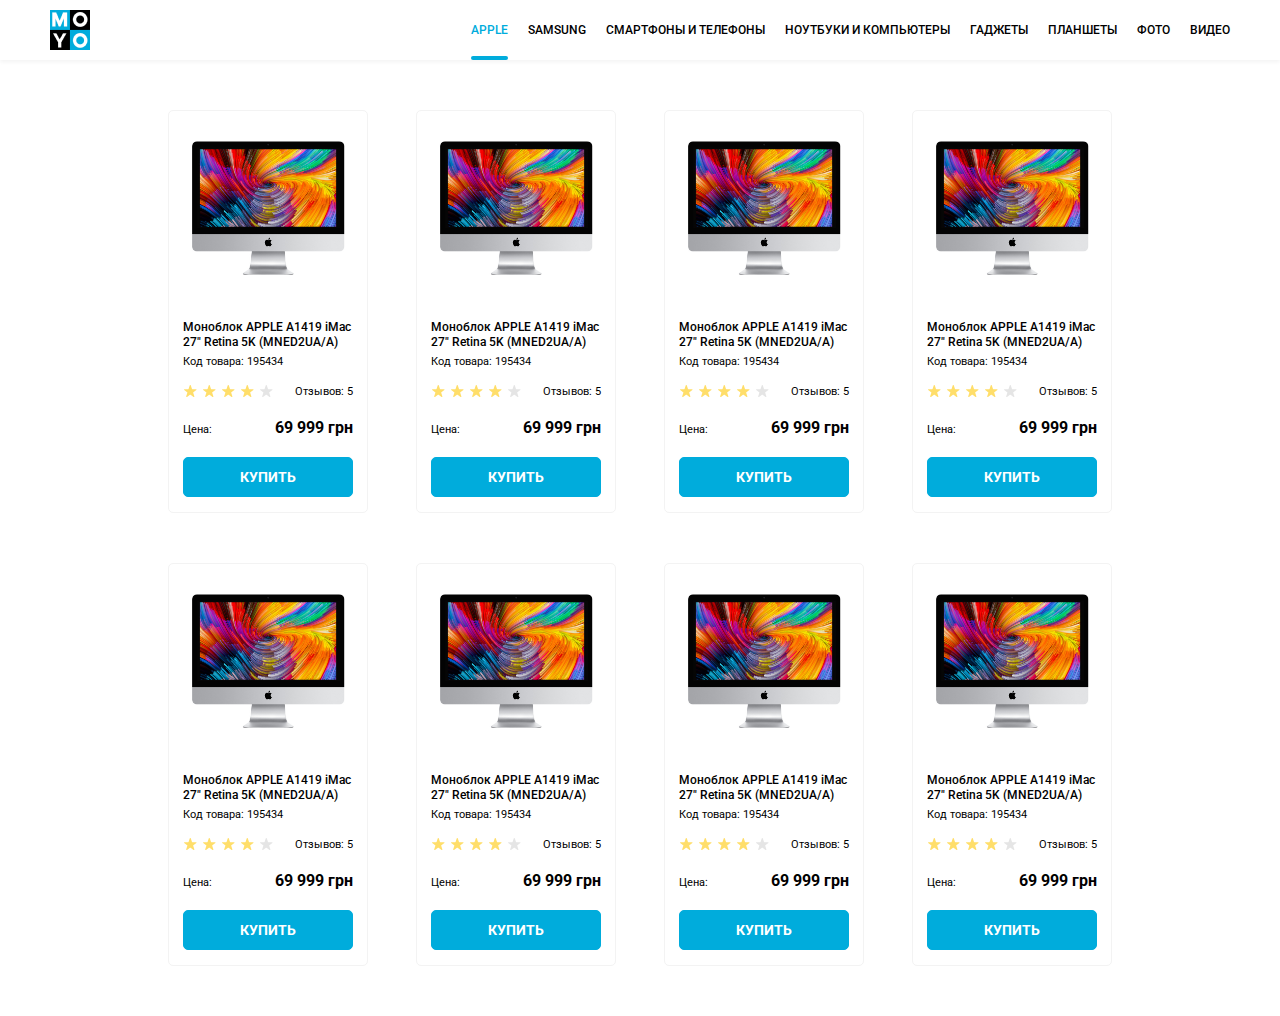
<file: index.html>
<!doctype html><html lang="en"><head><meta charset="UTF-8"><meta name="viewport" content="width=device-width, initial-scale=1.0"><title>Catalog</title><link rel="stylesheet" href="main.2b8731db.css"><link rel="preconnect" href="https://fonts.gstatic.com"><link href="https://fonts.googleapis.com/css2?family=Roboto:wght@400;500;700&display=swap" rel="stylesheet"></head><body> <h1 class="page__visually-hidden"> MOYO Catalog. </h1> <header class="header"> <a class="header__moyo-link" href="#"> <img class="header__logo" src="logo.6c938e44.png" alt="moyo_logo" title="на главную"> </a> <nav class="header__nav nav"> <input class="nav__toggler" type="checkbox" id="nav-toggler"> <label class="nav__toggler-label" for="nav-toggler"> </label> <ul class="nav__list"> <li class="nav__item"> <a class="nav__link nav__link--is-active is-active" href="#"> Apple </a> </li> <li class="nav__item"> <a class="nav__link" href="#"> Samsung </a> </li> <li class="nav__item"> <a class="nav__link" href="#"> Смартфоны и телефоны </a> </li> <li class="nav__item"> <a class="nav__link" href="#" data-qa="nav-hover"> Ноутбуки и компьютеры </a> </li> <li class="nav__item"> <a class="nav__link" href="#"> Гаджеты </a> </li> <li class="nav__item"> <a class="nav__link" href="#"> Планшеты </a> </li> <li class="nav__item"> <a class="nav__link" href="#"> Фото </a> </li> <li class="nav__item"> <a class="nav__link" href="#"> Видео </a> </li> </ul> </nav> </header> <main class="page main"> <div class="page__catalog catalog"> <div class="catalog__card card" data-qa="card"> <img class="card__image" src="imac.2690641a.jpeg" alt="Моноблок APPLE A1419
            iMac 27&quot; Retina 5K
            (MNED2UA/A)"> <h2 class="card__name"> Моноблок APPLE A1419 iMac 27" Retina 5K (MNED2UA/A) </h2> <p class="card__code"> Код товара: 195434 </p> <div class="card__rating rating"> <div class="card__stars stars stars--4"> <div class="stars__star"> </div> <div class="stars__star"> </div> <div class="stars__star"> </div> <div class="stars__star"> </div> <div class="stars__star"> </div> </div> <p class="card__review"> Отзывов: 5 </p> </div> <div class="card__price"> <p class="card__price-tag"> Цена: </p> <div class="card__price-value"> 69 999 грн </div> </div> <a href="#" class="card__link" data-qa="card-hover"> купить </a> </div> <div class="catalog__card card"> <img src="imac.2690641a.jpeg" alt="Моноблок APPLE A1419
            iMac 27&quot; Retina 5K
            (MNED2UA/A)" class="card__image"> <h2 class="card__name"> Моноблок APPLE A1419 iMac 27" Retina 5K (MNED2UA/A) </h2> <p class="card__code"> Код товара: 195434 </p> <div class="card__rating"> <div class="card__stars stars stars--4"> <div class="stars__star"> </div> <div class="stars__star"> </div> <div class="stars__star"> </div> <div class="stars__star"> </div> <div class="stars__star"> </div> </div> <p class="card__review"> Отзывов: 5 </p> </div> <div class="card__price"> <p class="card__price-tag"> Цена: </p> <div class="card__price-value"> 69 999 грн </div> </div> <a href="#" class="card__link"> купить </a> </div> <div class="catalog__card card"> <img src="imac.2690641a.jpeg" alt="Моноблок APPLE A1419
            iMac 27&quot; Retina 5K
            (MNED2UA/A)" class="card__image"> <h2 class="card__name"> Моноблок APPLE A1419 iMac 27" Retina 5K (MNED2UA/A) </h2> <p class="card__code"> Код товара: 195434 </p> <div class="card__rating"> <div class="card__stars stars stars--4"> <div class="stars__star"> </div> <div class="stars__star"> </div> <div class="stars__star"> </div> <div class="stars__star"> </div> <div class="stars__star"> </div> </div> <p class="card__review"> Отзывов: 5 </p> </div> <div class="card__price"> <p class="card__price-tag"> Цена: </p> <div class="card__price-value"> 69 999 грн </div> </div> <a href="#" class="card__link"> купить </a> </div> <div class="catalog__card card"> <img src="imac.2690641a.jpeg" alt="Моноблок APPLE A1419
            iMac 27&quot; Retina 5K
            (MNED2UA/A)" class="card__image"> <h2 class="card__name"> Моноблок APPLE A1419 iMac 27" Retina 5K (MNED2UA/A) </h2> <p class="card__code"> Код товара: 195434 </p> <div class="card__rating"> <div class="card__stars stars stars--4"> <div class="stars__star"> </div> <div class="stars__star"> </div> <div class="stars__star"> </div> <div class="stars__star"> </div> <div class="stars__star"> </div> </div> <p class="card__review"> Отзывов: 5 </p> </div> <div class="card__price"> <p class="card__price-tag"> Цена: </p> <div class="card__price-value"> 69 999 грн </div> </div> <a href="#" class="card__link"> купить </a> </div> <div class="catalog__card card"> <img src="imac.2690641a.jpeg" alt="Моноблок APPLE A1419
            iMac 27&quot; Retina 5K
            (MNED2UA/A)" class="card__image"> <h2 class="card__name"> Моноблок APPLE A1419 iMac 27" Retina 5K (MNED2UA/A) </h2> <p class="card__code"> Код товара: 195434 </p> <div class="card__rating"> <div class="card__stars stars stars--4"> <div class="stars__star"> </div> <div class="stars__star"> </div> <div class="stars__star"> </div> <div class="stars__star"> </div> <div class="stars__star"> </div> </div> <p class="card__review"> Отзывов: 5 </p> </div> <div class="card__price"> <p class="card__price-tag"> Цена: </p> <div class="card__price-value"> 69 999 грн </div> </div> <a href="#" class="card__link"> купить </a> </div> <div class="catalog__card card"> <img src="imac.2690641a.jpeg" alt="Моноблок APPLE A1419
            iMac 27&quot; Retina 5K
            (MNED2UA/A)" class="card__image"> <h2 class="card__name"> Моноблок APPLE A1419 iMac 27" Retina 5K (MNED2UA/A) </h2> <p class="card__code"> Код товара: 195434 </p> <div class="card__rating"> <div class="card__stars stars stars--4"> <div class="stars__star"> </div> <div class="stars__star"> </div> <div class="stars__star"> </div> <div class="stars__star"> </div> <div class="stars__star"> </div> </div> <p class="card__review"> Отзывов: 5 </p> </div> <div class="card__price"> <p class="card__price-tag"> Цена: </p> <div class="card__price-value"> 69 999 грн </div> </div> <a href="#" class="card__link"> купить </a> </div> <div class="catalog__card card"> <img src="imac.2690641a.jpeg" alt="Моноблок APPLE A1419
            iMac 27&quot; Retina 5K
            (MNED2UA/A)" class="card__image"> <h2 class="card__name"> Моноблок APPLE A1419 iMac 27" Retina 5K (MNED2UA/A) </h2> <p class="card__code"> Код товара: 195434 </p> <div class="card__rating"> <div class="card__stars stars stars--4"> <div class="stars__star"> </div> <div class="stars__star"> </div> <div class="stars__star"> </div> <div class="stars__star"> </div> <div class="stars__star"> </div> </div> <p class="card__review"> Отзывов: 5 </p> </div> <div class="card__price"> <p class="card__price-tag"> Цена: </p> <div class="card__price-value"> 69 999 грн </div> </div> <a href="#" class="card__link"> купить </a> </div> <div class="catalog__card card"> <img src="imac.2690641a.jpeg" alt="Моноблок APPLE A1419
            iMac 27&quot; Retina 5K
            (MNED2UA/A)" class="card__image"> <h2 class="card__name"> Моноблок APPLE A1419 iMac 27" Retina 5K (MNED2UA/A) </h2> <p class="card__code"> Код товара: 195434 </p> <div class="card__rating"> <div class="card__stars stars stars--4"> <div class="stars__star"> </div> <div class="stars__star"> </div> <div class="stars__star"> </div> <div class="stars__star"> </div> <div class="stars__star"> </div> </div> <p class="card__review"> Отзывов: 5 </p> </div> <div class="card__price"> <p class="card__price-tag"> Цена: </p> <div class="card__price-value"> 69 999 грн </div> </div> <a href="#" class="card__link"> купить </a> </div> </div> </main> </body></html>
</file>
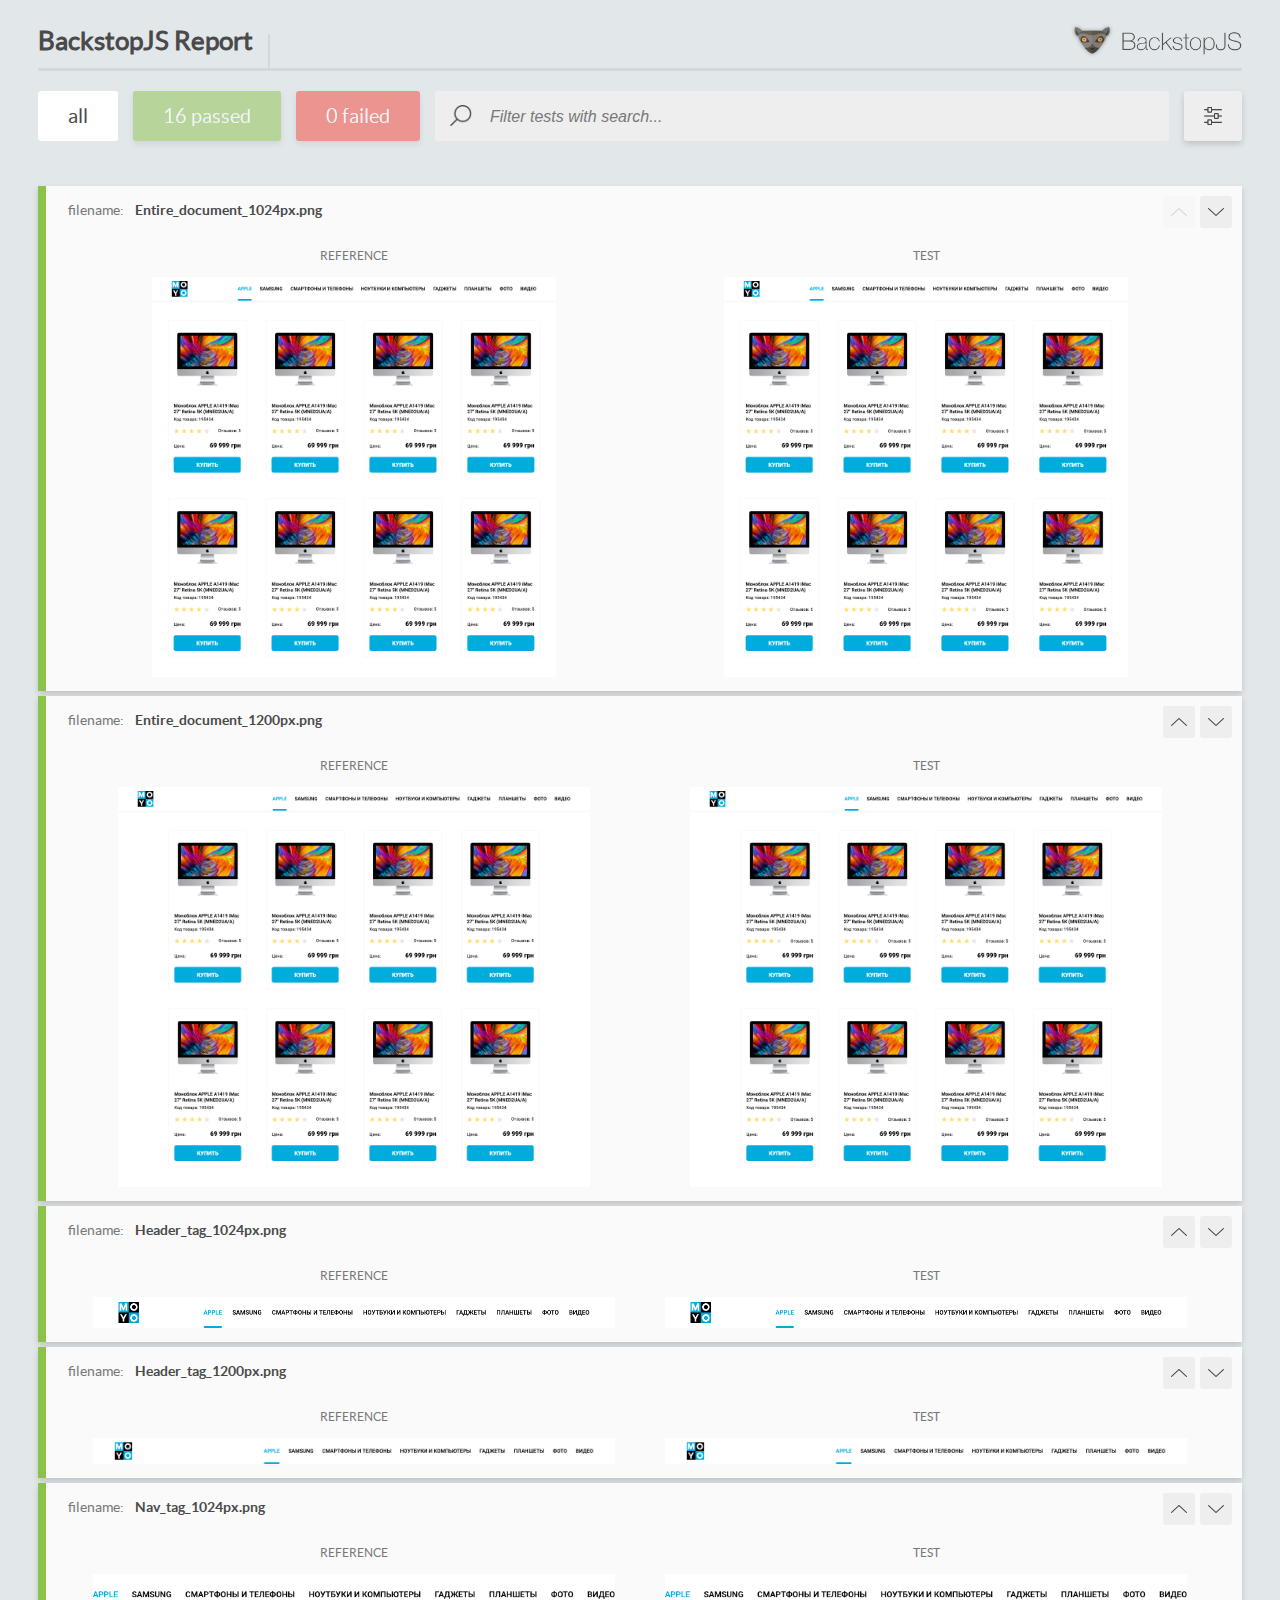
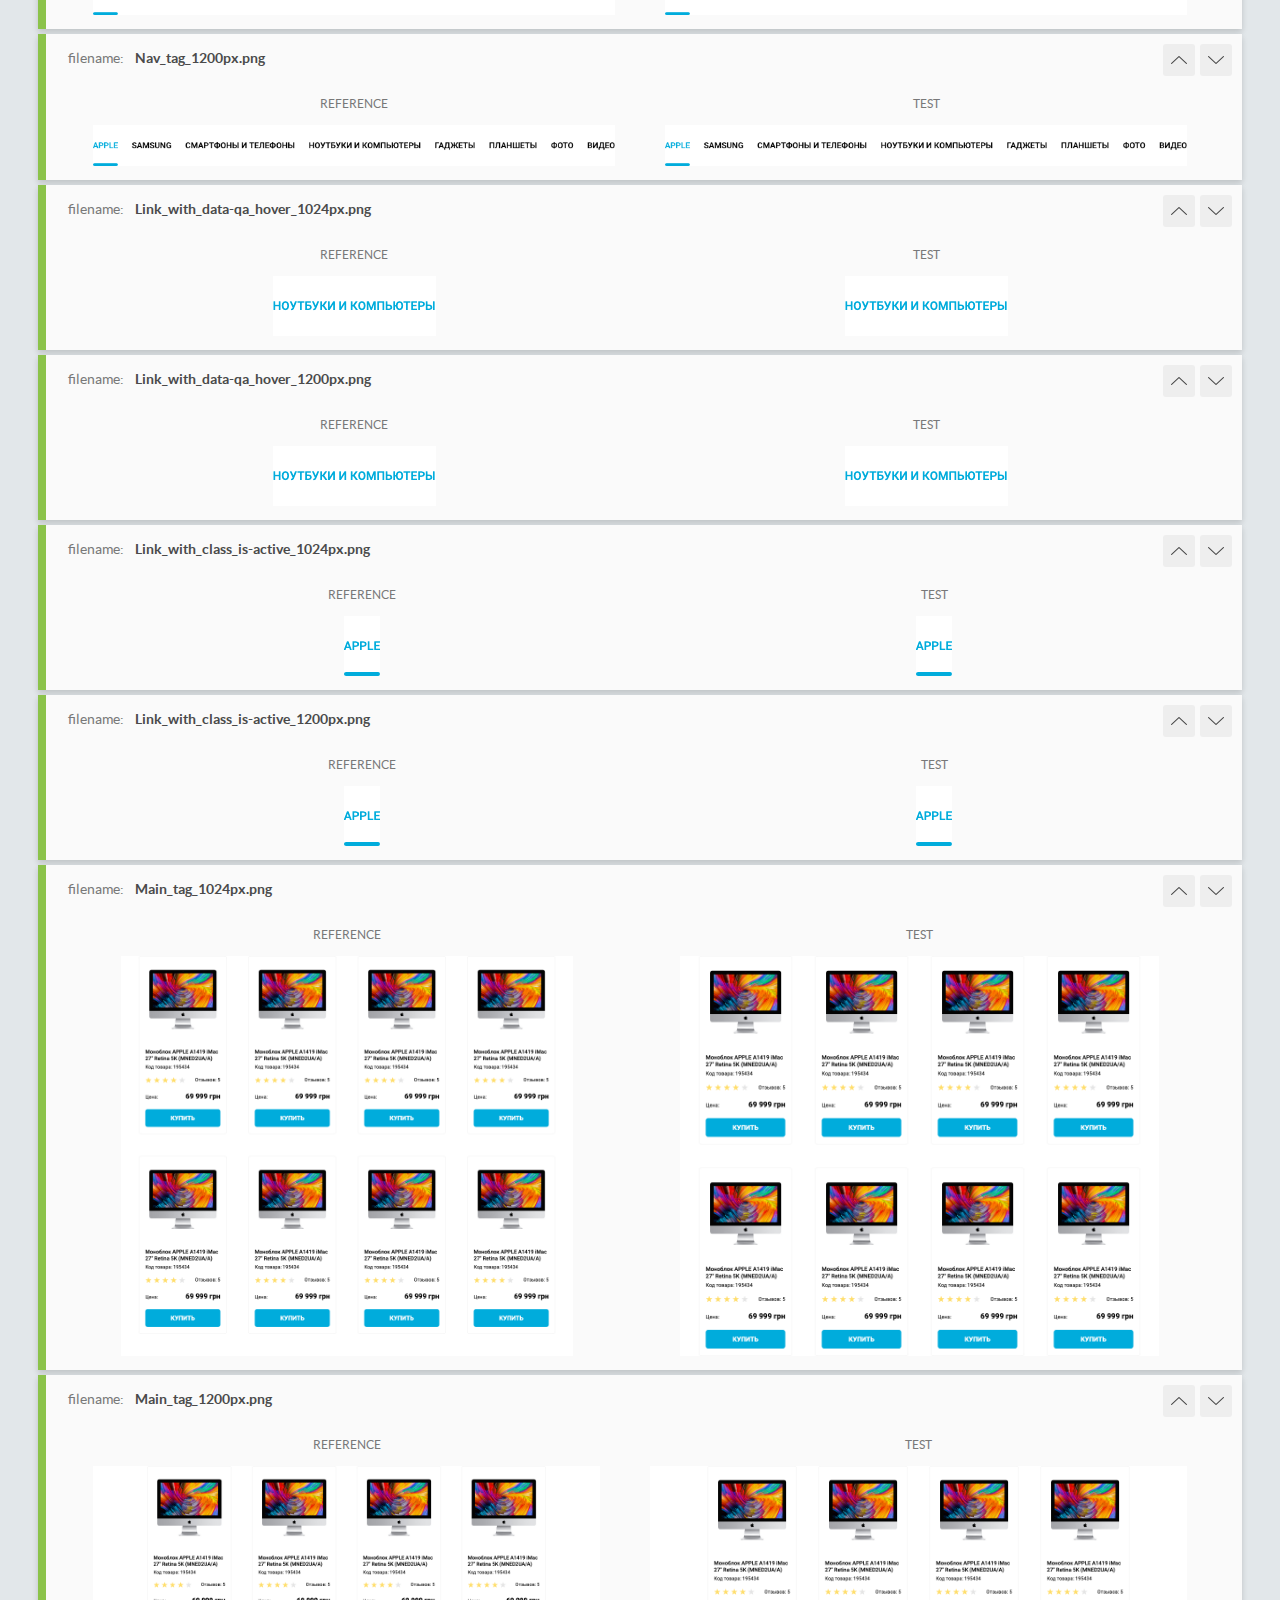
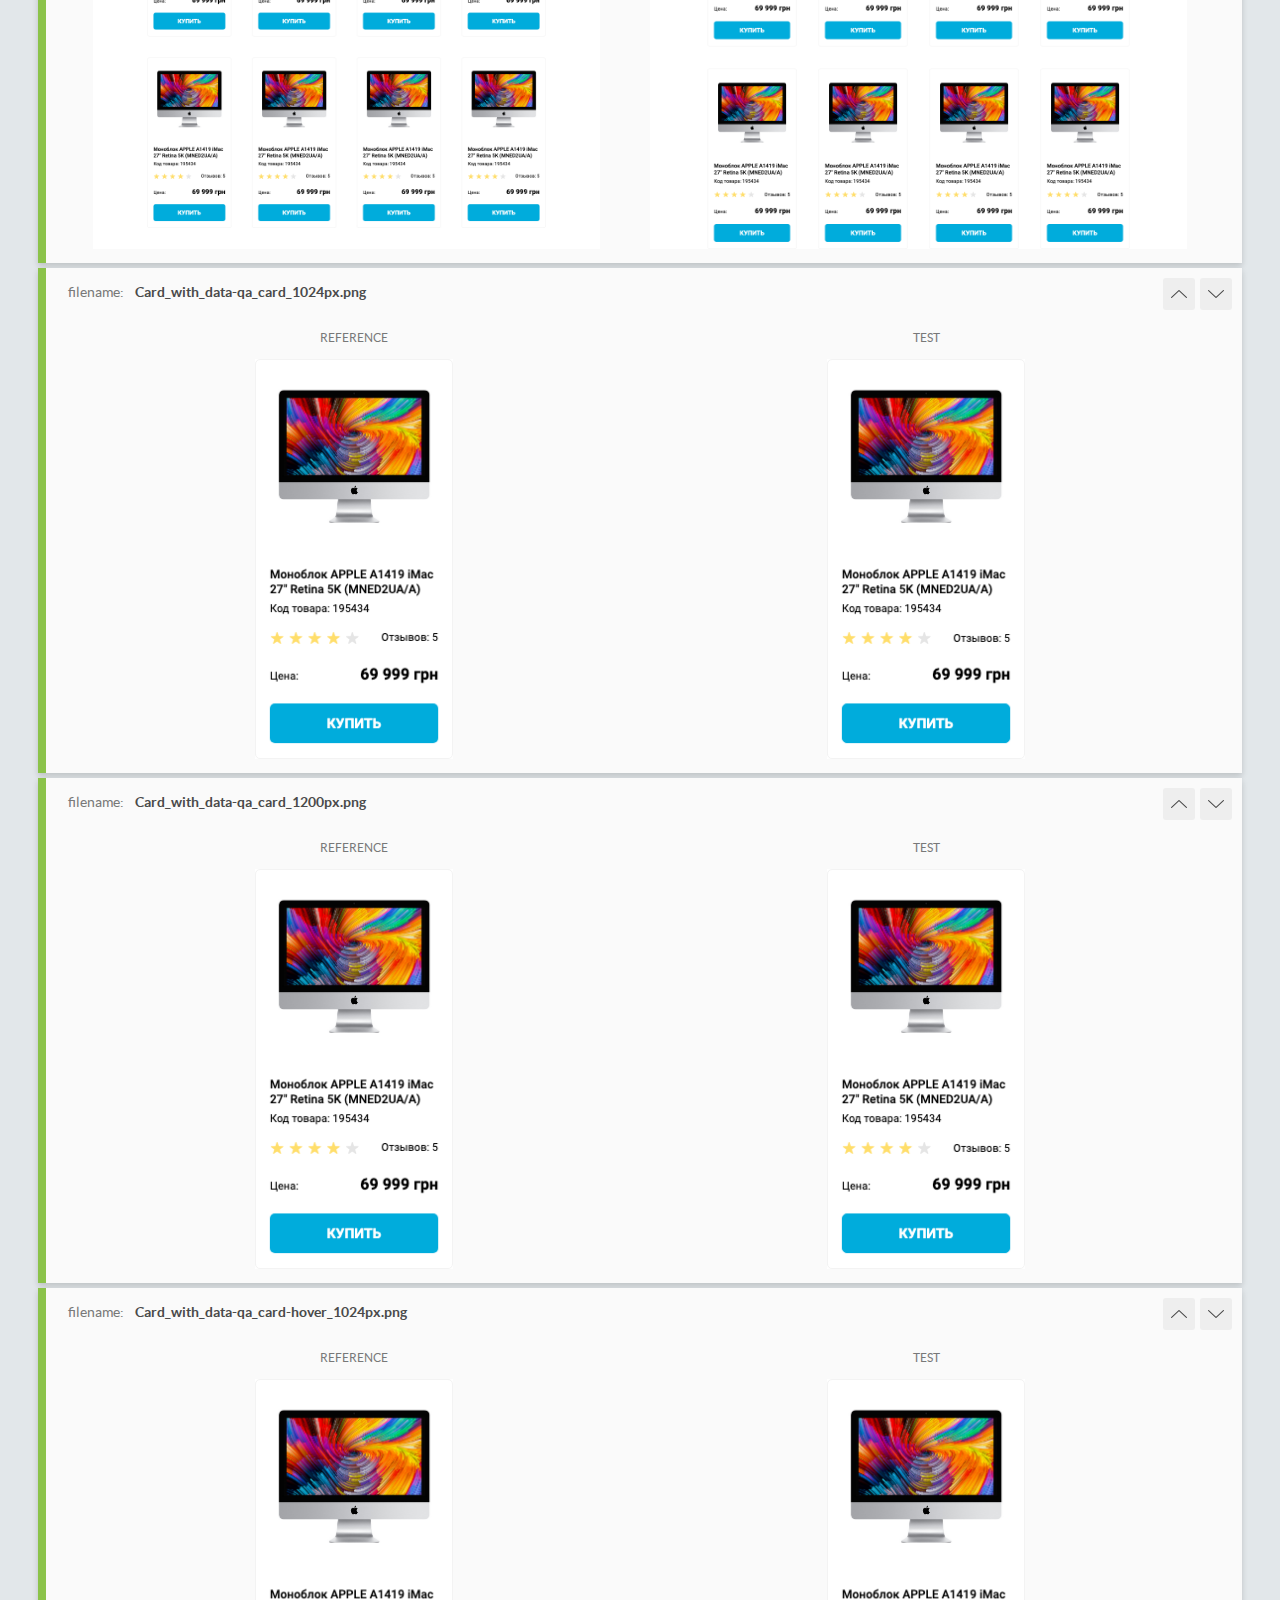
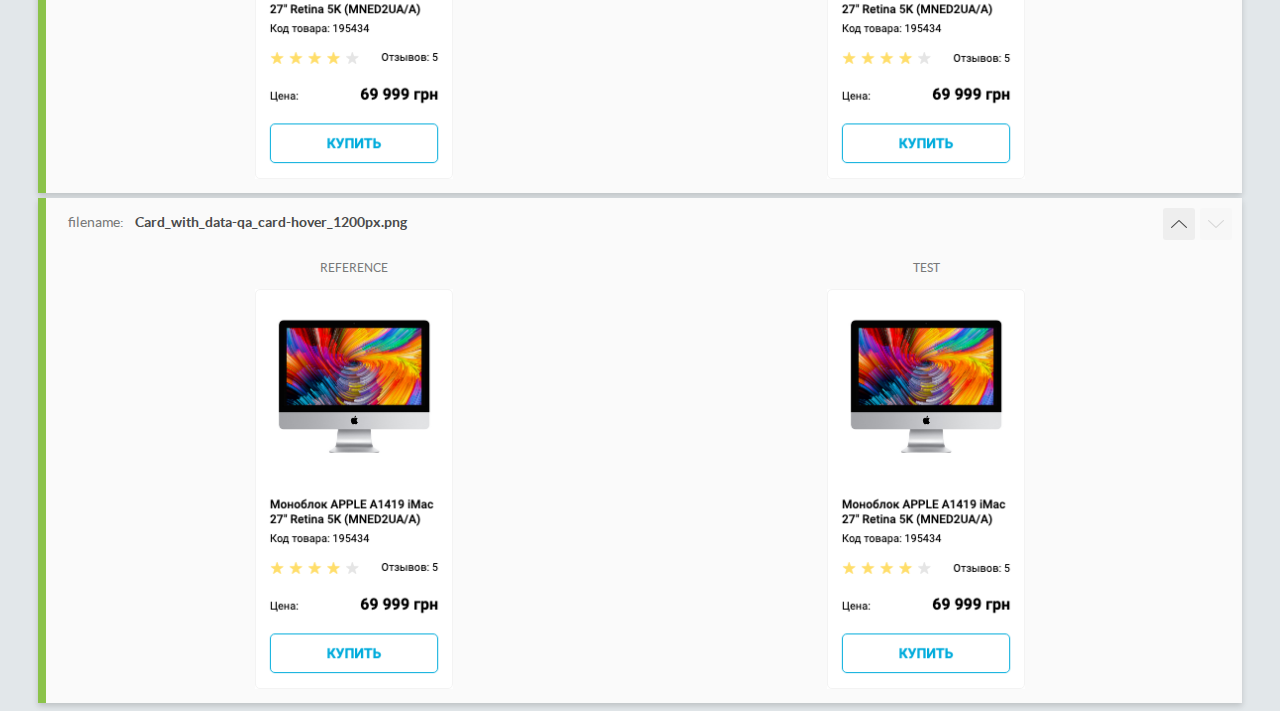
<file: report/html_report/index.html>
<!DOCTYPE html>
<html>
  <head>
    <meta charset="utf-8">
    <title>BackstopJS Report</title>

    <style>
      @font-face {
          font-family: 'latoregular';
          src: url('./assets/fonts/lato-regular-webfont.woff2') format('woff2'),
              url('./assets/fonts/lato-regular-webfont.woff') format('woff');
          font-weight: 400;
          font-style: normal;
      }
      @font-face {
          font-family: 'latobold';
          src: url('./assets/fonts/lato-bold-webfont.woff2') format('woff2'),
              url('./assets/fonts/lato-bold-webfont.woff') format('woff');
          font-weight: 700;
          font-style: normal;
      }

      .ReactModal__Body--open {
          overflow: hidden;
      }
      .ReactModal__Body--open .header {
        display: none;
      }

    </style>
  </head>
  <body style="background-color: #E2E7EA">
    <div id="root">

    </div>
    <script type="text/javascript">
      function report (report) { // eslint-disable-line no-unused-vars
        window.tests = report;
      }
    </script>
    <script type="text/javascript" src="config.js"></script>
    <script type="text/javascript" src="index_bundle.js"></script>
  </body>
</html>
</file>
<file: main.2b8731db.css>
*{box-sizing:border-box}body{margin:0}h1,h2,p{padding:0}h1,h2,p,ul{margin:0}li{list-style:none}a{text-decoration:none}.catalog{display:grid;gap:50px 48px;grid-template-columns:repeat(auto-fill,200px);justify-content:center;max-width:944px}@media screen and (max-width:1022px){.catalog{max-width:448px}}.card{width:200px;height:403px;padding:15px 14px 14px;display:flex;flex-direction:column;align-items:center;border:1px solid #f3f3f3;border-radius:5px}.card__image{width:160px;height:134px;padding:12px 1px;display:block;box-sizing:content-box;border:3px solid #fff;transition:transform 1s ease,border 0s}.card__image:hover{transform:scale(1.2);border:3px solid #f3f3f3}.card__name{margin:30px 0 5px;font-family:roboto,serif;font-style:normal;font-size:12px;font-weight:500;line-height:15px;color:#000}.card__code{margin-bottom:15px;align-self:flex-start}.card__code,.card__rating{font-family:roboto,serif;font-style:normal;font-size:11px;font-weight:400;line-height:13px;color:#000}.card__rating{align-items:flex-end}.card__price,.card__rating{width:100%;margin-bottom:20px;display:flex;justify-content:space-between}.card__price{align-items:baseline}.card__price-tag{font-family:roboto,serif;font-style:normal;font-size:11px;font-weight:400;line-height:13px;color:#000}.card__price-value{font-size:16px;color:#000}.card__link,.card__price-value{font-family:roboto,serif;font-weight:700}.card__link{width:100%;height:40px;display:flex;justify-content:center;align-items:center;font-style:normal;font-size:14px;line-height:16px;text-align:center;text-transform:uppercase;text-decoration:none;border:1px solid #00acdc;border-radius:5px;cursor:pointer;background-color:#00acdc;color:#fff;transition:all 1s ease}.card__link:hover{background-color:#fff;color:#00acdc}.stars{display:flex}.stars__star{width:15px;height:15px;margin-right:4px;background:url(star.040e0f1e.svg) no-repeat 50%}.stars--1 :nth-child(-n+1),.stars--2 :nth-child(-n+2),.stars--3 :nth-child(-n+3),.stars--4 :nth-child(-n+4),.stars--5 :nth-child(-n+5){background:url(star-active.3d99ddfd.svg) no-repeat 50%}.nav{display:flex;height:60px;padding:10px 0}.nav__toggler{display:none}.nav__toggler-label{display:none;color:#00acdc}.nav__list{display:flex;align-items:center;padding-inline-start:0;list-style:none;transition:height 1s ease}.nav__item{display:flex;margin-left:20px}.nav__item:first-child{margin-left:0}.nav__link{position:relative;display:block;padding:23px 0;transition:color 1s ease;font-family:roboto,serif;font-style:normal;font-size:12px;font-weight:500;line-height:14px;text-transform:uppercase;text-decoration:none;color:#000}.nav__link--is-active,.nav__link:hover{color:#00acdc}.nav__link--is-active:after{position:absolute;content:"";left:0;bottom:0;display:block;width:100%;height:4px;background:#00acdc;border-radius:8px}@media screen and (max-width:945px){.nav{flex-direction:column;align-items:center}.nav__toggler-label{margin-top:10px;padding:10px;display:block;cursor:pointer;transition:transform 1s ease}.nav__toggler-label:hover{transform:scale(1.5)}.nav__toggler-label:before{content:"=";font-size:3em}.nav__toggler:checked~.nav__toggler-label:before{content:"\00d7"}.nav__list{height:0;overflow:hidden;flex-direction:column-reverse;justify-content:center;align-items:center;flex-wrap:wrap}.nav__toggler:checked~.nav__list{width:350px;height:200px;flex-flow:column wrap}.nav__link{max-width:200px;padding:15px 0;align-self:center;transition:all 1s ease}.nav__link:hover{transform:scale(1.2)}.nav__link--is-active{color:#000}.nav__link--is-active:after{display:none}.nav__item{width:196px;height:50px;margin:0;display:flex;justify-content:center}}@media screen and (max-width:400px){.nav__toggler:checked~.nav__list{width:fit-content;height:fit-content;flex-wrap:nowrap}.nav__link{padding:10px 20px}.nav__item{margin:0;width:110px;height:50px;text-align:center}}.header{padding:0 50px;display:flex;justify-content:space-between;align-items:center;box-shadow:0 2px 4px rgba(0,0,0,.05);font-family:roboto,serif;font-style:normal;font-size:12px;font-weight:500;line-height:14px;text-transform:uppercase;text-decoration:none;color:#000}.header__moyo-link{height:40px;display:block;transition:transform 1s ease}.header__moyo-link:hover{transform:scale(1.2)}.header__logo{display:block;width:40px;height:40px}@media screen and (max-width:945px){.header{position:sticky;top:0;display:flex;height:fit-content;padding-top:20px;flex-direction:column;justify-content:flex-start;align-items:center;background-color:#fff}.header__moyo-link:hover{transform:scale(1.3)}.header__nav{height:100%}}@media screen and (max-width:400px){.header{height:fit-content;flex-direction:column;align-items:center}.header__nav{height:100%}}.page{padding:0 40px}.page__visually-hidden{position:absolute;clip:rect(0 0 0 0);width:1px;height:1px;margin:-1px}.page__catalog{margin:50px auto}
/*# sourceMappingURL=main.2b8731db.css.map */
</file>
